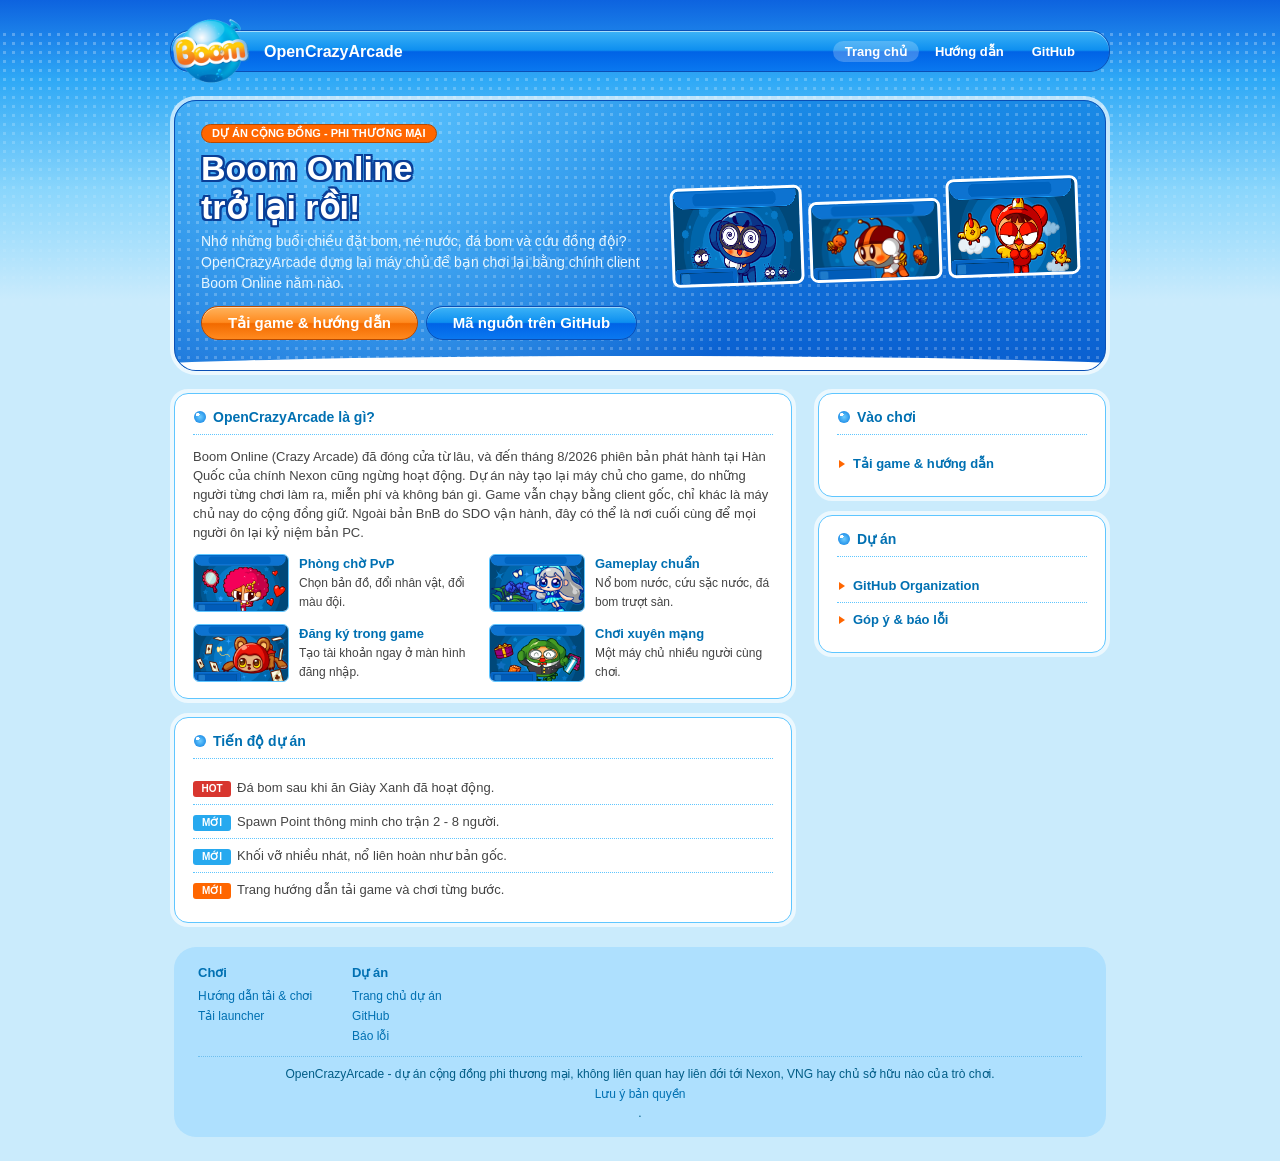
<file: index.html>
<!DOCTYPE html>
<html lang="vi">
<head>
  <meta charset="UTF-8">
  <meta name="viewport" content="width=device-width, initial-scale=1.0">
  <title>OpenCrazyArcade - Boom Online trở lại</title>
  <!-- Shared styles of the project: /assets/theme.css and /assets/landing.css. -->
  <link rel="stylesheet" href="/assets/theme.css">
</head>
<body>
  <header class="topbar">
    <span class="brand">OpenCrazyArcade</span>
    <nav>
      <a href="/" aria-current="page">Trang chủ</a>
      <a href="/huong-dan/">Hướng dẫn</a>
      <a href="https://github.com/OpenCrazyArcade">GitHub</a>
    </nav>
  </header>

  <main class="wrap landing">
    <section class="promo">
      <div class="promo-text">
        <span class="kicker">DỰ ÁN CỘNG ĐỒNG - PHI THƯƠNG MẠI</span>
        <h1>Boom Online<br>trở lại rồi!</h1>
        <p>Nhớ những buổi chiều đặt bom, né nước, đá bom và cứu đồng đội? OpenCrazyArcade dựng lại máy chủ để bạn chơi lại bằng chính client Boom Online năm nào.</p>
        <div class="promo-btns">
          <a class="btn primary big" href="/huong-dan/">Tải game &amp; hướng dẫn</a>
          <a class="btn big" href="https://github.com/OpenCrazyArcade">Mã nguồn trên GitHub</a>
        </div>
      </div>
      <div class="promo-art" aria-hidden="true"><img src="/assets/img/chara00.png" alt=""><img src="/assets/img/chara03.png" alt=""><img src="/assets/img/chara06.png" alt=""></div>
    </section>

    <div class="land-grid">
      <div>
        <section class="card" id="gioi-thieu">
          <h2>OpenCrazyArcade là gì?</h2>
          <p>Boom Online (Crazy Arcade) đã đóng cửa từ lâu, và đến tháng 8/2026 phiên bản phát hành tại Hàn Quốc của chính Nexon cũng ngừng hoạt động. Dự án này tạo lại máy chủ cho game, do những người từng chơi làm ra, miễn phí và không bán gì. Game vẫn chạy bằng client gốc, chỉ khác là máy chủ nay do cộng đồng giữ. Ngoài bản BnB do SDO vận hành, đây có thể là nơi cuối cùng để mọi người ôn lại kỷ niệm bản PC.</p>
          <div class="feat" style="margin-top:12px">
            <div><img src="/assets/img/chara04.png" alt=""><p><b>Phòng chờ PvP</b><span>Chọn bản đồ, đổi nhân vật, đổi màu đội.</span></p></div>
            <div><img src="/assets/img/chara14.png" alt=""><p><b>Gameplay chuẩn</b><span>Nổ bom nước, cứu sặc nước, đá bom trượt sàn.</span></p></div>
            <div><img src="/assets/img/chara15.png" alt=""><p><b>Đăng ký trong game</b><span>Tạo tài khoản ngay ở màn hình đăng nhập.</span></p></div>
            <div><img src="/assets/img/chara07.png" alt=""><p><b>Chơi xuyên mạng</b><span>Một máy chủ nhiều người cùng chơi.</span></p></div>
          </div>
        </section>
        <section class="card" id="tien-do">
          <h2>Tiến độ dự án</h2>
          <ul class="news">
            <li><span class="tag hot">HOT</span>Đá bom sau khi ăn Giày Xanh đã hoạt động.</li>
            <li><span class="tag">MỚI</span>Spawn Point thông minh cho trận 2 - 8 người.</li>
            <li><span class="tag">MỚI</span>Khối vỡ nhiều nhát, nổ liên hoàn như bản gốc.</li>
            <li><span class="tag tip">MỚI</span>Trang hướng dẫn tải game và chơi từng bước.</li>
          </ul>
        </section>
      </div>

      <aside>
        <section class="card">
          <h3>Vào chơi</h3>
          <ul class="sidenav">
            <li><a href="/huong-dan/">Tải game &amp; hướng dẫn</a></li>
          </ul>
        </section>
        <section class="card">
          <h3>Dự án</h3>
          <ul class="sidenav">
            <li><a href="https://github.com/OpenCrazyArcade">GitHub Organization</a></li>
            <li><a href="https://github.com/OpenCrazyArcade/OpenCrazyArcade/issues">Góp ý &amp; báo lỗi</a></li>
          </ul>
        </section>
      </aside>
    </div>

    <footer class="site-foot">
      <div class="cols">
        <div><h4>Chơi</h4><a href="/huong-dan/">Hướng dẫn tải &amp; chơi</a><a href="https://github.com/OpenCrazyArcade/AutoUpdate/releases">Tải launcher</a></div>
        <div><h4>Dự án</h4><a href="/">Trang chủ dự án</a><a href="https://github.com/OpenCrazyArcade">GitHub</a><a href="https://github.com/OpenCrazyArcade/OpenCrazyArcade/issues">Báo lỗi</a></div>
      </div>
      <div class="legal">OpenCrazyArcade - dự án cộng đồng phi thương mại, không liên quan hay liên đới tới Nexon, VNG hay chủ sở hữu nào của trò chơi. <a href="/huong-dan/#ban-quyen">Lưu ý bản quyền</a>.</div>
    </footer>
  </main>
</body>
</html>
</file>
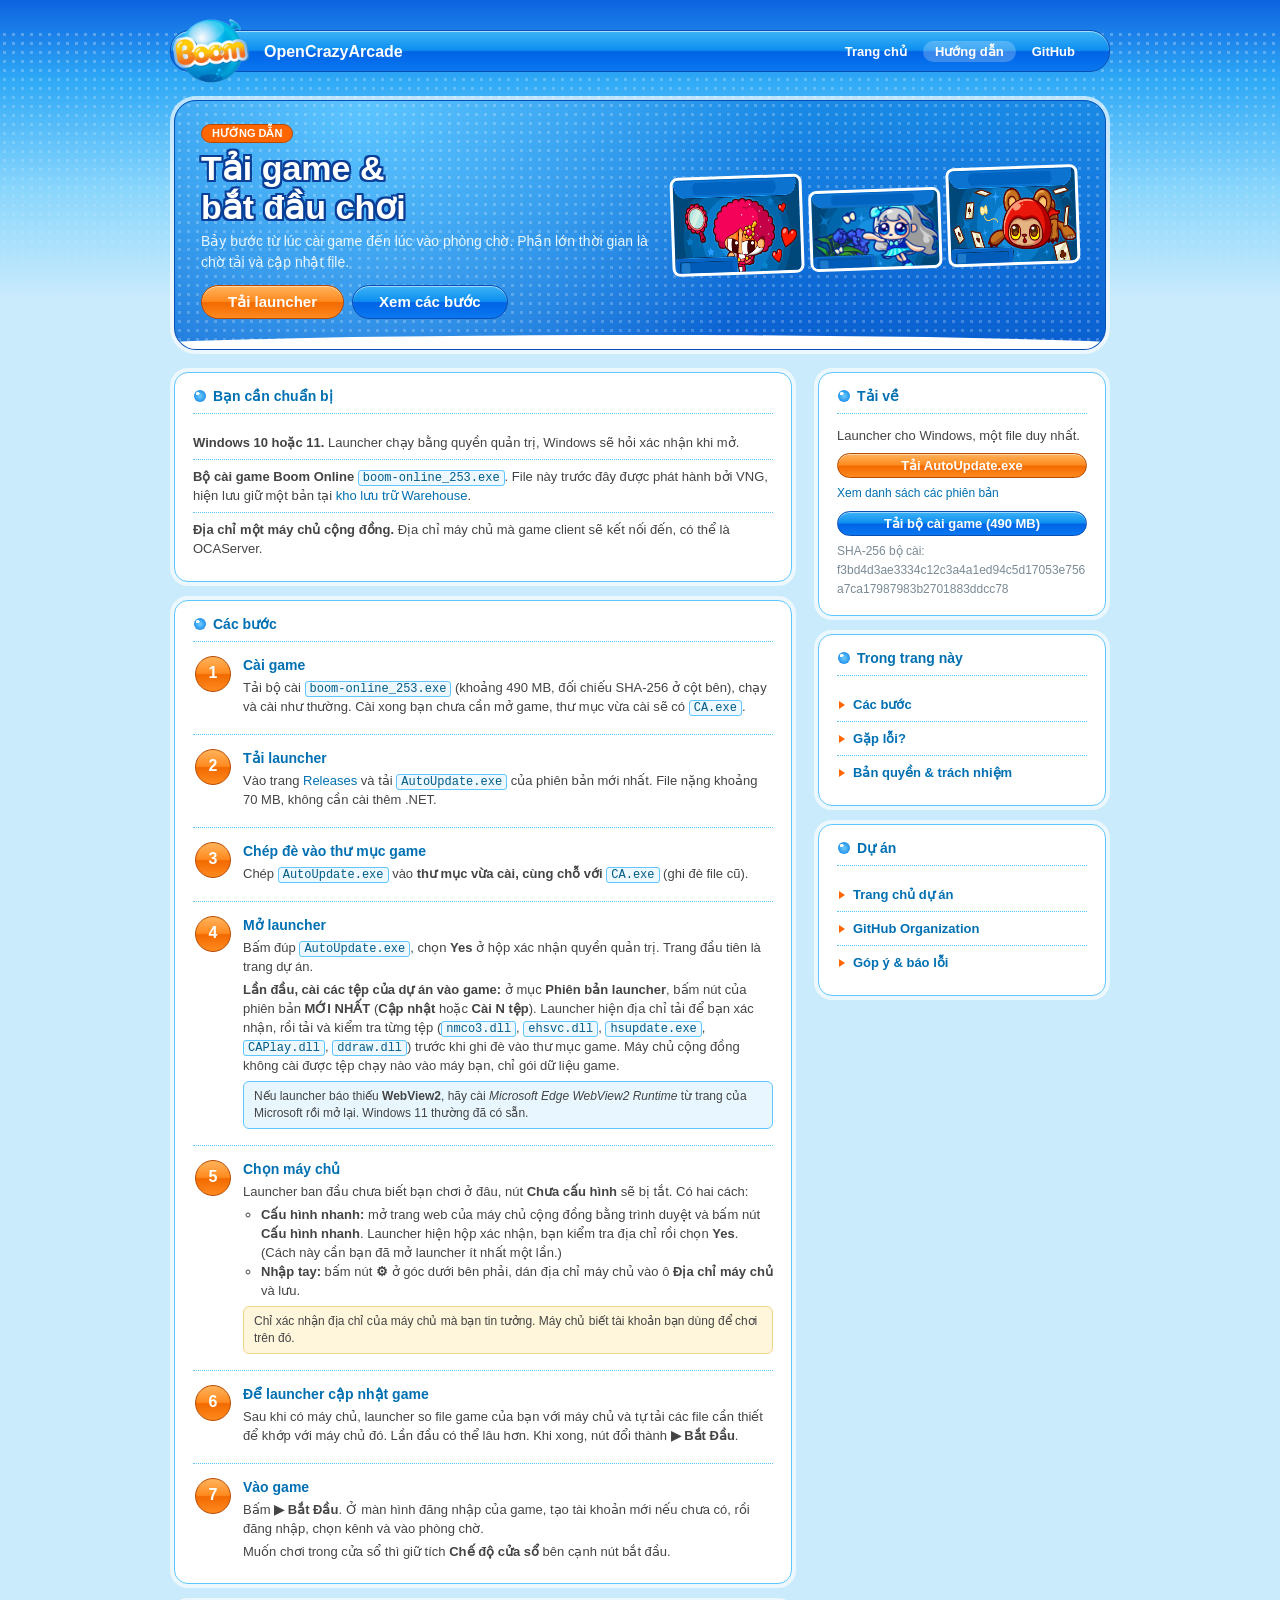
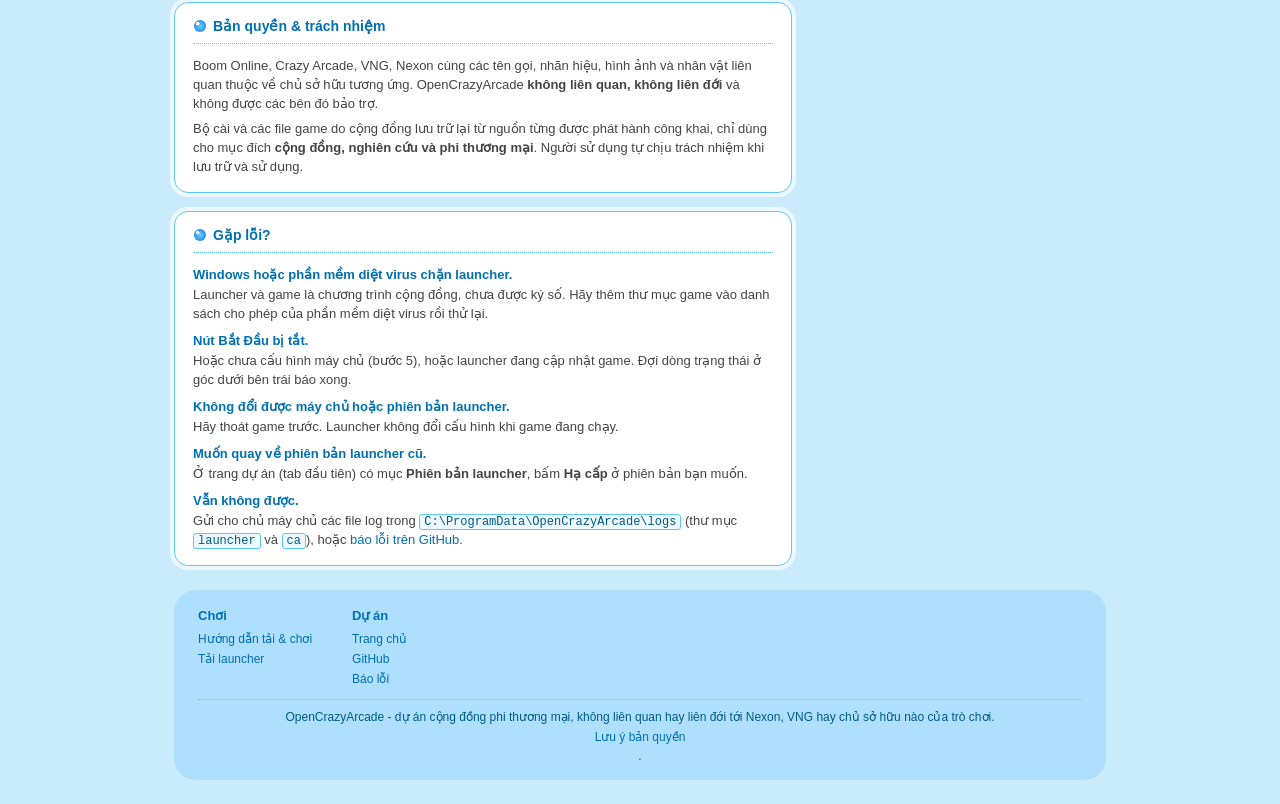
<file: huong-dan/index.html>
<!DOCTYPE html>
<html lang="vi">
<head>
  <meta charset="UTF-8">
  <meta name="viewport" content="width=device-width, initial-scale=1.0">
  <title>Hướng dẫn tải và chơi - OpenCrazyArcade</title>
  <!-- Shared styles of the project: /assets/theme.css and /assets/landing.css. -->
  <link rel="stylesheet" href="/assets/theme.css">
</head>
<body>
  <header class="topbar">
    <span class="brand">OpenCrazyArcade</span>
    <nav>
      <a href="/">Trang chủ</a>
      <a href="/huong-dan/" aria-current="page">Hướng dẫn</a>
      <a href="https://github.com/OpenCrazyArcade">GitHub</a>
    </nav>
  </header>

  <main class="wrap landing">
    <section class="promo">
      <div class="promo-text">
        <span class="kicker">HƯỚNG DẪN</span>
        <h1>Tải game &amp;<br>bắt đầu chơi</h1>
        <p>Bảy bước từ lúc cài game đến lúc vào phòng chờ. Phần lớn thời gian là chờ tải và cập nhật file.</p>
        <div class="promo-btns">
          <a class="btn primary big" href="https://github.com/OpenCrazyArcade/AutoUpdate/releases">Tải launcher</a>
          <a class="btn big" href="#cac-buoc">Xem các bước</a>
        </div>
      </div>
      <div class="promo-art" aria-hidden="true"><img src="/assets/img/chara04.png" alt=""><img src="/assets/img/chara14.png" alt=""><img src="/assets/img/chara15.png" alt=""></div>
    </section>

    <div class="land-grid">
      <div>
        <section class="card">
          <h2>Bạn cần chuẩn bị</h2>
          <ul class="news">
            <li><b>Windows 10 hoặc 11.</b> Launcher chạy bằng quyền quản trị, Windows sẽ hỏi xác nhận khi mở.</li>
            <li><b>Bộ cài game Boom Online <code>boom-online_253.exe</code></b>. File này trước đây được phát hành bởi VNG, hiện lưu giữ một bản tại <a href="https://github.com/OpenCrazyArcade/Warehouse/releases/tag/boom-online_253">kho lưu trữ Warehouse</a>.</li>
            <li><b>Địa chỉ một máy chủ cộng đồng.</b> Địa chỉ máy chủ mà game client sẽ kết nối đến, có thể là OCAServer.</li>
          </ul>
        </section>

        <section class="card" id="cac-buoc">
          <h2>Các bước</h2>
          <ol class="steps">
            <li class="step">
              <h4>Cài game</h4>
              <p>Tải bộ cài <a href="https://github.com/OpenCrazyArcade/Warehouse/releases/download/boom-online_253/boom-online_253.exe"><code>boom-online_253.exe</code></a> (khoảng 490 MB, đối chiếu SHA-256 ở cột bên), chạy và cài như thường. Cài xong bạn chưa cần mở game, thư mục vừa cài sẽ có <code>CA.exe</code>.</p>
            </li>
            <li class="step">
              <h4>Tải launcher</h4>
              <p>Vào trang <a href="https://github.com/OpenCrazyArcade/AutoUpdate/releases">Releases</a> và tải <code>AutoUpdate.exe</code> của phiên bản mới nhất. File nặng khoảng 70 MB, không cần cài thêm .NET.</p>
            </li>
            <li class="step">
              <h4>Chép đè vào thư mục game</h4>
              <p>Chép <code>AutoUpdate.exe</code> vào <b>thư mục vừa cài, cùng chỗ với <code>CA.exe</code></b> (ghi đè file cũ).</p>
            </li>
            <li class="step">
              <h4>Mở launcher</h4>
              <p>Bấm đúp <code>AutoUpdate.exe</code>, chọn <b>Yes</b> ở hộp xác nhận quyền quản trị. Trang đầu tiên là trang dự án.</p>
              <p><b>Lần đầu, cài các tệp của dự án vào game:</b> ở mục <b>Phiên bản launcher</b>, bấm nút của phiên bản <b>MỚI NHẤT</b> (<b>Cập nhật</b> hoặc <b>Cài N tệp</b>). Launcher hiện địa chỉ tải để bạn xác nhận, rồi tải và kiểm tra từng tệp (<code>nmco3.dll</code>, <code>ehsvc.dll</code>, <code>hsupdate.exe</code>, <code>CAPlay.dll</code>, <code>ddraw.dll</code>) trước khi ghi đè vào thư mục game. Máy chủ cộng đồng không cài được tệp chạy nào vào máy bạn, chỉ gói dữ liệu game.</p>
              <div class="note">Nếu launcher báo thiếu <b>WebView2</b>, hãy cài <i>Microsoft Edge WebView2 Runtime</i> từ trang của Microsoft rồi mở lại. Windows 11 thường đã có sẵn.</div>
            </li>
            <li class="step">
              <h4>Chọn máy chủ</h4>
              <p>Launcher ban đầu chưa biết bạn chơi ở đâu, nút <b>Chưa cấu hình</b> sẽ bị tắt. Có hai cách:</p>
              <ul>
                <li><b>Cấu hình nhanh:</b> mở trang web của máy chủ cộng đồng bằng trình duyệt và bấm nút <b>Cấu hình nhanh</b>. Launcher hiện hộp xác nhận, bạn kiểm tra địa chỉ rồi chọn <b>Yes</b>. (Cách này cần bạn đã mở launcher ít nhất một lần.)</li>
                <li><b>Nhập tay:</b> bấm nút <b>⚙</b> ở góc dưới bên phải, dán địa chỉ máy chủ vào ô <b>Địa chỉ máy chủ</b> và lưu.</li>
              </ul>
              <div class="note warn">Chỉ xác nhận địa chỉ của máy chủ mà bạn tin tưởng. Máy chủ biết tài khoản bạn dùng để chơi trên đó.</div>
            </li>
            <li class="step">
              <h4>Để launcher cập nhật game</h4>
              <p>Sau khi có máy chủ, launcher so file game của bạn với máy chủ và tự tải các file cần thiết để khớp với máy chủ đó. Lần đầu có thể lâu hơn. Khi xong, nút đổi thành <b>▶ Bắt Đầu</b>.</p>
            </li>
            <li class="step">
              <h4>Vào game</h4>
              <p>Bấm <b>▶ Bắt Đầu</b>. Ở màn hình đăng nhập của game, tạo tài khoản mới nếu chưa có, rồi đăng nhập, chọn kênh và vào phòng chờ.</p>
              <p>Muốn chơi trong cửa sổ thì giữ tích <b>Chế độ cửa sổ</b> bên cạnh nút bắt đầu.</p>
            </li>
          </ol>
        </section>

        <section class="card" id="ban-quyen">
          <h2>Bản quyền &amp; trách nhiệm</h2>
          <p>Boom Online, Crazy Arcade, VNG, Nexon cùng các tên gọi, nhãn hiệu, hình ảnh và nhân vật liên quan thuộc về chủ sở hữu tương ứng. OpenCrazyArcade <b>không liên quan, không liên đới</b> và không được các bên đó bảo trợ.</p>
          <p style="margin-top:6px">Bộ cài và các file game do cộng đồng lưu trữ lại từ nguồn từng được phát hành công khai, chỉ dùng cho mục đích <b>cộng đồng, nghiên cứu và phi thương mại</b>. Người sử dụng tự chịu trách nhiệm khi lưu trữ và sử dụng.</p>
        </section>

        <section class="card" id="gap-loi">
          <h2>Gặp lỗi?</h2>
          <dl class="faq">
            <dt>Windows hoặc phần mềm diệt virus chặn launcher.</dt>
            <dd>Launcher và game là chương trình cộng đồng, chưa được ký số. Hãy thêm thư mục game vào danh sách cho phép của phần mềm diệt virus rồi thử lại.</dd>
            <dt>Nút Bắt Đầu bị tắt.</dt>
            <dd>Hoặc chưa cấu hình máy chủ (bước 5), hoặc launcher đang cập nhật game. Đợi dòng trạng thái ở góc dưới bên trái báo xong.</dd>
            <dt>Không đổi được máy chủ hoặc phiên bản launcher.</dt>
            <dd>Hãy thoát game trước. Launcher không đổi cấu hình khi game đang chạy.</dd>
            <dt>Muốn quay về phiên bản launcher cũ.</dt>
            <dd>Ở trang dự án (tab đầu tiên) có mục <b>Phiên bản launcher</b>, bấm <b>Hạ cấp</b> ở phiên bản bạn muốn.</dd>
            <dt>Vẫn không được.</dt>
            <dd>Gửi cho chủ máy chủ các file log trong <code>C:\ProgramData\OpenCrazyArcade\logs</code> (thư mục <code>launcher</code> và <code>ca</code>), hoặc <a href="https://github.com/OpenCrazyArcade/OpenCrazyArcade/issues">báo lỗi trên GitHub</a>.</dd>
          </dl>
        </section>
      </div>

      <aside>
        <section class="card">
          <h3>Tải về</h3>
          <p style="margin-bottom:8px">Launcher cho Windows, một file duy nhất.</p>
          <a class="btn primary block" href="https://github.com/OpenCrazyArcade/AutoUpdate/releases/latest/download/AutoUpdate.exe">Tải AutoUpdate.exe</a>
          <p class="muted" style="margin-top:6px"><a href="https://github.com/OpenCrazyArcade/AutoUpdate/releases">Xem danh sách các phiên bản</a></p>
          <a class="btn block" style="margin-top:8px" href="https://github.com/OpenCrazyArcade/Warehouse/releases/download/boom-online_253/boom-online_253.exe">Tải bộ cài game (490 MB)</a>
          <p class="muted" style="margin-top:6px;word-break:break-all">SHA-256 bộ cài:<br>f3bd4d3ae3334c12c3a4a1ed94c5d17053e756a7ca17987983b2701883ddcc78</p>
        </section>
        <section class="card">
          <h3>Trong trang này</h3>
          <ul class="sidenav">
            <li><a href="#cac-buoc">Các bước</a></li>
            <li><a href="#gap-loi">Gặp lỗi?</a></li>
            <li><a href="#ban-quyen">Bản quyền &amp; trách nhiệm</a></li>
          </ul>
        </section>
        <section class="card">
          <h3>Dự án</h3>
          <ul class="sidenav">
            <li><a href="/">Trang chủ dự án</a></li>
            <li><a href="https://github.com/OpenCrazyArcade">GitHub Organization</a></li>
            <li><a href="https://github.com/OpenCrazyArcade/OpenCrazyArcade/issues">Góp ý &amp; báo lỗi</a></li>
          </ul>
        </section>
      </aside>
    </div>

    <footer class="site-foot">
      <div class="cols">
        <div><h4>Chơi</h4><a href="/huong-dan/">Hướng dẫn tải &amp; chơi</a><a href="https://github.com/OpenCrazyArcade/AutoUpdate/releases">Tải launcher</a></div>
        <div><h4>Dự án</h4><a href="/">Trang chủ</a><a href="https://github.com/OpenCrazyArcade">GitHub</a><a href="https://github.com/OpenCrazyArcade/OpenCrazyArcade/issues">Báo lỗi</a></div>
      </div>
      <div class="legal">OpenCrazyArcade - dự án cộng đồng phi thương mại, không liên quan hay liên đới tới Nexon, VNG hay chủ sở hữu nào của trò chơi. <a href="#ban-quyen">Lưu ý bản quyền</a>.</div>
    </footer>
  </main>
</body>
</html>
</file>
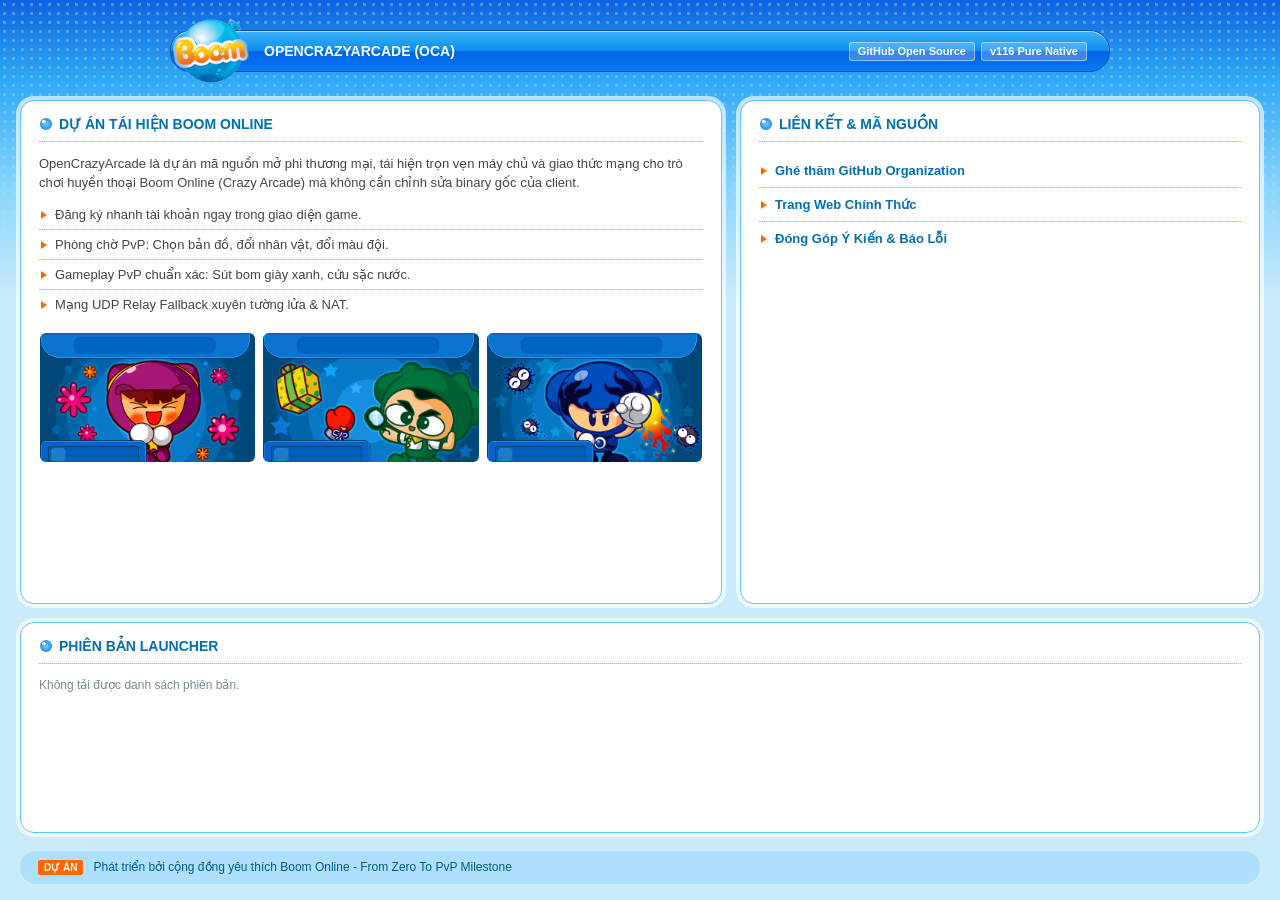
<file: on-launcher/index.html>
<!DOCTYPE html>
<html lang="vi">
<head>
    <meta charset="UTF-8">
    <meta name="viewport" content="width=device-width, initial-scale=1.0">
    <title>Trang Dự Án - OpenCrazyArcade</title>
    <!-- Shared styles of the project: /assets/theme.css. -->
    <link rel="stylesheet" href="/assets/theme.css">
    <style>
        body { user-select: none; height: 100vh; overflow-x: hidden; overflow-y: auto; display: flex; flex-direction: column; }
        ::-webkit-scrollbar { width: 8px; }
        ::-webkit-scrollbar-track { background: var(--blue-light); }
        ::-webkit-scrollbar-thumb { background: var(--sky-line); border: 1px solid var(--blue-bright); }

        .topbar { width: calc(100% - 32px); }
        .project-brand { display: flex; align-items: center; gap: 9px; font-weight: 700; font-size: 14px; color: #fff; }
        .badges-group { display: flex; gap: 6px; }
        .badge { color: #fff; font-size: 11px; font-weight: 700; padding: 0 8px; line-height: 17px; border-radius: 3px; background: rgba(255, 255, 255, .22); border: 1px solid rgba(255, 255, 255, .45); }

        .content-grid { position: relative; z-index: 1; display: grid; grid-template-columns: 1.35fr 1fr; gap: 18px; padding: 28px 20px 0; flex: 1; }
        .content-grid .card { margin: 0; }
        .desc-text { margin-bottom: 8px; }

        /* the features as a board: arrow bullet and a dotted rule, like the news lists on the site */
        .feature-list { list-style: none; }
        .feature-item { position: relative; padding: 5px 0 5px 16px; border-bottom: 1px dotted var(--sky-line); }
        .feature-item:last-child { border-bottom: 0; }
        .feature-item::before { content: ""; position: absolute; left: 2px; top: 11px; border: 4px solid transparent; border-left: 6px solid var(--orange); }

        .links-container { display: flex; flex-direction: column; }
        .btn-link { display: block; position: relative; padding: 7px 4px 7px 16px; border-bottom: 1px dotted var(--sky-line); font-weight: 700; color: var(--blue); }
        .btn-link:last-child { border-bottom: 0; }
        .btn-link::before { content: ""; position: absolute; left: 2px; top: 13px; border: 4px solid transparent; border-left: 6px solid var(--orange); }
        .btn-link:hover { background: var(--blue-light); color: var(--orange-2); text-decoration: none; }
        .cast img { width: calc(33.333% - 6px); }

        /* launcher releases: one row per version, with the button that asks the launcher to install it */
        .releases { grid-column: 1 / -1; }
        .rel-list { list-style: none; }
        .rel-item { display: flex; gap: 12px; align-items: flex-start; padding: 8px 0; border-bottom: 1px dotted var(--sky-line); }
        .rel-item:last-child { border-bottom: 0; }
        .rel-main { flex: 1; min-width: 0; }
        .rel-title { font-weight: 700; color: var(--blue); }
        .rel-title .tag { margin: 0 0 0 6px; }
        .rel-sums { margin-top: 2px; font-size: 12px; color: var(--ink-soft); }
        .rel-sums summary { cursor: pointer; }
        .rel-sums code { display: block; font-family: Consolas, monospace; font-size: 11px; word-break: break-all; margin-top: 2px; }
        .rel-notes { white-space: pre-line; color: var(--ink); font-size: 12px; line-height: 17px; margin-top: 2px; }
        .rel-act { flex: none; text-align: right; min-width: 110px; }
        .rel-act .state { display: block; font-size: 11px; color: var(--ink-soft); margin-top: 3px; }
        .rel-act .state.err { color: var(--red); }
        .ticker-bar { position: relative; z-index: 1; margin: 18px 20px 16px; padding: 7px 18px; display: flex; align-items: center; gap: 10px; background: var(--foot); color: var(--blue-dark); border-radius: 18px; font-size: 12px; }
        .ticker-label { flex: none; color: #fff; background: var(--orange); font-size: 10px; font-weight: 700; padding: 0 6px; line-height: 15px; border-radius: 2px; }
        .ticker-text { white-space: nowrap; overflow: hidden; text-overflow: ellipsis; }
    </style>
</head>
<body>

    <header class="topbar">
        <div class="project-brand">
            <span class="balloon" aria-hidden="true"></span>
            <span>OPENCRAZYARCADE (OCA)</span>
        </div>
        <div class="badges-group">
            <span class="badge">GitHub Open Source</span>
            <span class="badge">v116 Pure Native</span>
        </div>
    </header>

    <div class="content-grid">
        <section class="card">
            <h3>DỰ ÁN TÁI HIỆN BOOM ONLINE</h3>
            <p class="desc-text">
                OpenCrazyArcade là dự án mã nguồn mở phi thương mại, tái hiện trọn vẹn máy chủ và giao thức mạng cho trò chơi huyền thoại Boom Online (Crazy Arcade) mà không cần chỉnh sửa binary gốc của client.
            </p>
            <ul class="feature-list">
                <li class="feature-item">Đăng ký nhanh tài khoản ngay trong giao diện game.</li>
                <li class="feature-item">Phòng chờ PvP: Chọn bản đồ, đổi nhân vật, đổi màu đội.</li>
                <li class="feature-item">Gameplay PvP chuẩn xác: Sút bom giày xanh, cứu sặc nước.</li>
                <li class="feature-item">Mạng UDP Relay Fallback xuyên tường lửa &amp; NAT.</li>
            </ul>
            <div class="cast" aria-hidden="true"><img src="/assets/img/chara01.png" alt=""><img src="/assets/img/chara11.png" alt=""><img src="/assets/img/chara13.png" alt=""></div>
        </section>

        <section class="card">
            <h3>LIÊN KẾT &amp; MÃ NGUỒN</h3>
            <div class="links-container">
                <a href="https://github.com/OpenCrazyArcade" target="_blank" class="btn-link">Ghé thăm GitHub Organization</a>
                <a href="https://opencrazyarcade.github.io/" target="_blank" class="btn-link">Trang Web Chính Thức</a>
                <a href="https://github.com/OpenCrazyArcade/OpenCrazyArcade/issues" target="_blank" class="btn-link">Đóng Góp Ý Kiến &amp; Báo Lỗi</a>
            </div>
        </section>

        <section class="card releases">
            <h3>PHIÊN BẢN LAUNCHER</h3>
            <p class="muted" id="rel-hint">Đang tải danh sách phiên bản...</p>
            <ul class="rel-list" id="rel-list"></ul>
        </section>
    </div>

    <div class="ticker-bar">
        <span class="ticker-label">DỰ ÁN</span>
        <span class="ticker-text">Phát triển bởi cộng đồng yêu thích Boom Online - From Zero To PvP Milestone</span>
    </div>

    <script>
    /* Launcher versions. The list is the releases of github.com/OpenCrazyArcade/AutoUpdate. Inside the launcher each row
       has a button that asks the launcher to install that release - newer or older; the launcher shows its own
       confirmation first. A release is a set of files: the launcher itself (AutoUpdate.exe) and the client files it puts
       in the game folder (FILES below). The release notes carry attachments.json as an HTML comment (a browser cannot
       download release assets cross-origin), which gives the SHA-256 of each file; older releases fall back to the digest
       GitHub reports. The launcher answers "hello" with the SHA-256 of what is installed, so the page offers only the
       files that differ, and the launcher itself decides where each file goes. */
    (function () {
        var FEED = 'https://api.github.com/repos/OpenCrazyArcade/AutoUpdate/releases';
        var host = window.chrome && window.chrome.webview;
        var current = null, installed = null, legacyDll = null, releases = [], busy = null, loaded = false, working = false;
        /* asset name (lower case) -> name the launcher expects. Anything else in a release is not offered. */
        var FILES = {
            'autoupdate.exe': 'AutoUpdate.exe', 'nmco3.dll': 'nmco3.dll', 'ehsvc.dll': 'ehsvc.dll',
            'hsupdate.exe': 'hsupdate.exe', 'caplay.dll': 'CAPlay.dll', 'ddraw.dll': 'ddraw.dll'
        };
        /* A launcher older than 1.1 knows only these two and answers hello without "components". */
        var LEGACY = { 'AutoUpdate.exe': 1, 'nmco3.dll': 1 };
        var list = document.getElementById('rel-list'), hint = document.getElementById('rel-hint');

        function parse(v) { var m = /^v?(\d+)\.(\d+)\.(\d+)/i.exec(v || ''); return m ? [+m[1], +m[2], +m[3]] : null; }
        function cmp(a, b) { for (var i = 0; i < 3; i++) if (a[i] !== b[i]) return a[i] < b[i] ? -1 : 1; return 0; }
        function lower(s) { return s ? String(s).toLowerCase() : null; }

        /* attachments.json of a release, embedded in its notes: <!-- attachments: {...} --> */
        function attachmentsOf(body) {
            var m = /<!--\s*attachments:\s*(\{[\s\S]*?\})\s*-->/.exec(body || '');
            if (!m) return null;
            try { var a = JSON.parse(m[1]); return a && a.schema === 1 && Array.isArray(a.files) ? a : null; } catch (e) { return null; }
        }

        function normalise(raw) {
            var out = [];
            (raw || []).forEach(function (r) {
                var v = parse(r.tag_name), files = [], att = attachmentsOf(r.body), shaOf = {};
                if (att) att.files.forEach(function (f) { shaOf[lower(f.name)] = lower(f.sha256); });
                (r.assets || []).forEach(function (x) {
                    var key = lower(x.name), name = FILES[key];
                    if (!name) return;
                    var digest = /^sha256:/i.test(x.digest || '') ? lower(x.digest.slice(7)) : null;
                    files.push({ name: name, url: x.browser_download_url, sha256: shaOf[key] || digest });
                });
                if (!v || r.draft || !files.length) return;
                /* what the release notes hold besides the changes: the hidden attachments.json and the SHA-256 block */
                var notes = (r.body || '').replace(/<!--[\s\S]*?-->/g, '').replace(/\n*-{3,}\s*\n\*\*SHA-256\*\*[\s\S]*$/, '').trim();
                out.push({ tag: r.tag_name, v: v, text: v.join('.'), date: r.published_at, notes: notes, files: files });
            });
            return out.sort(function (x, y) { return cmp(y.v, x.v); });
        }

        /* Which files of release r are not what is installed. rel = release version compared with the launcher's. */
        function differing(r, rel) {
            return r.files.filter(function (f) {
                if (!installed && !LEGACY[f.name]) return false;            /* an old launcher cannot take it */
                if (f.name === 'AutoUpdate.exe') return rel !== 0;
                if (!installed) return f.name === 'nmco3.dll' && legacyDll !== r.text;
                return !f.sha256 || installed[f.name] !== f.sha256;
            });
        }

        function render() {
            list.textContent = '';
            hint.hidden = releases.length > 0;
            if (!releases.length) { hint.textContent = loaded ? 'Chưa có phiên bản nào được phát hành.' : 'Đang tải danh sách phiên bản...'; return; }
            if (!host) { hint.hidden = false; hint.textContent = 'Mở trang này trong launcher để cài đặt hoặc đổi phiên bản.'; }
            else if (current) {
                hint.hidden = false;
                var latest = releases[0], cur0 = parse(current), text = 'Đang dùng: launcher v' + current;
                if (working) text += ' · đang cập nhật tệp game, vui lòng đợi...';
                if (installed && cur0) {
                    var d = differing(latest, cmp(latest.v, cur0)).filter(function (f) { return f.name !== 'AutoUpdate.exe'; });
                    var total = latest.files.filter(function (f) { return f.name !== 'AutoUpdate.exe'; }).length;
                    text += ' · tệp client khớp bản mới nhất: ' + (total - d.length) + '/' + total;
                } else if (!installed) text += ' · nmco3.dll ' + (legacyDll ? 'v' + legacyDll : 'chưa cài');
                hint.textContent = text;
            }
            var cur = current && parse(current);
            releases.forEach(function (r, i) {
                var li = document.createElement('li'); li.className = 'rel-item';
                var main = document.createElement('div'); main.className = 'rel-main';
                var t = document.createElement('div'); t.className = 'rel-title'; t.textContent = 'v' + r.text;
                if (i === 0) { var n = document.createElement('span'); n.className = 'tag hot'; n.textContent = 'MỚI NHẤT'; t.appendChild(n); }
                if (r.date) { var dt = document.createElement('span'); dt.className = 'muted'; dt.textContent = '  ' + new Date(r.date).toLocaleDateString('vi-VN'); t.appendChild(dt); }
                main.appendChild(t);
                var fl = document.createElement('div'); fl.className = 'muted';
                fl.textContent = 'Tệp: ' + r.files.map(function (f) { return f.name; }).join(', ');
                main.appendChild(fl);
                /* the hashes, folded away: useful to compare by hand, noise otherwise */
                if (r.files.some(function (f) { return f.sha256; })) {
                    var dt2 = document.createElement('details'); dt2.className = 'rel-sums';
                    var sm = document.createElement('summary'); sm.textContent = 'Mã SHA-256 của các tệp'; dt2.appendChild(sm);
                    r.files.forEach(function (f) {
                        if (!f.sha256) return;
                        var ln = document.createElement('code'); ln.textContent = f.name + '  ' + f.sha256; dt2.appendChild(ln);
                    });
                    main.appendChild(dt2);
                }
                if (r.notes) { var p = document.createElement('div'); p.className = 'rel-notes'; p.textContent = r.notes; main.appendChild(p); }
                li.appendChild(main);

                if (host && cur) {
                    var act = document.createElement('div'); act.className = 'rel-act';
                    var rel = cmp(r.v, cur), todo = differing(r, rel);
                    if (rel === 0) { var s = document.createElement('span'); s.className = 'tag'; s.textContent = todo.length ? 'ĐANG DÙNG (lệch ' + todo.length + ' tệp)' : 'ĐANG DÙNG'; act.appendChild(s); }
                    if (todo.length) {
                        var b = document.createElement('button'); b.type = 'button'; b.className = 'btn small' + (rel > 0 ? ' primary' : '');
                        b.textContent = rel > 0 ? 'Cập nhật' : rel < 0 ? 'Hạ cấp' : 'Cài ' + todo.length + ' tệp';
                        b.title = 'Sẽ cài: ' + todo.map(function (f) { return f.name; }).join(', ');
                        b.disabled = !!busy || working;
                        b.onclick = function () {
                            busy = r.tag; render();
                            host.postMessage({ action: 'install', version: r.text, files: todo.map(function (f) { return { name: f.name, url: f.url, sha256: f.sha256 }; }) });
                        };
                        act.appendChild(b);
                    }
                    if (busy === r.tag) { var st = document.createElement('span'); st.className = 'state'; st.id = 'rel-state'; st.textContent = 'Đang chờ xác nhận...'; act.appendChild(st); }
                    li.appendChild(act);
                }
                list.appendChild(li);
            });
        }

        if (host) {
            host.addEventListener('message', function (e) {
                var m = e.data || {};
                if (m.type === 'hello') {
                    current = m.version;
                    working = !!m.busy;                                      /* the launcher is writing game files */
                    installed = m.components || null;                       /* absent: a launcher older than 1.1 */
                    if (installed) Object.keys(installed).forEach(function (k) { installed[k] = lower(installed[k]); });
                    legacyDll = m.nmco3 || null;
                    render();
                }
                else if (m.type === 'install') {
                    var st = document.getElementById('rel-state');
                    if (m.state === 'downloading' && st) st.textContent = 'Đang tải ' + (m.file || '') + '... ' + (m.percent || 0) + '%';
                    else if (m.state === 'done') { busy = null; host.postMessage({ action: 'hello' }); }
                    else if (m.state === 'declined' || m.state === 'error') {
                        busy = null; render();
                        if (m.state === 'error') { hint.hidden = false; hint.textContent = m.message || 'Không cài đặt được.'; }
                    }
                }
            });
            host.postMessage({ action: 'hello' });
        }

        fetch(FEED, { headers: { Accept: 'application/vnd.github+json' } })
            .then(function (r) { if (!r.ok) throw new Error(r.status); return r.json(); })
            .then(function (raw) { releases = normalise(Array.isArray(raw) ? raw : [raw]); loaded = true; render(); })
            .catch(function () { loaded = true; hint.textContent = 'Không tải được danh sách phiên bản.'; });
    })();
    </script>
</body>
</html>
</file>
<file: assets/theme.css>
@import url("/assets/landing.css");
/*
 * OpenCrazyArcade theme, shared by the portal (style.css) and the launcher news page (on-launcher).
 *
 * Rebuilt from the real Boom Online site (boom.zing.vn, VNG, archived 2012; its header.jpg / nav-bg.png / footer.jpg / bnb.css):
 *  - page #caebfc under a blue sky that runs from deep blue (#0d63df) at the top to pale blue, with a fine polka-dot texture;
 *  - a glossy blue bar for the menu (the "nav-bg.png" pill);
 *  - white content frames with big rounded corners and a light-blue outline;
 *  - tables the way bnb.css draws them: #27a9ef head, #5fc6ff cell borders, #444 text, Tahoma 13px;
 *  - a pale-blue rounded strip at the foot (footer.jpg).
 * Flat colours and hard 1px edges only - no blurred shadows, no text shadows. None of the original artwork is copied.
 */
:root {
  --blue: #0070b2;
  --blue-bright: #27a9ef;
  --blue-dark: #005c86;
  --blue-deep: #0a4fb5;
  --blue-light: #e8f7ff;
  --sky-line: #5fc6ff;
  --sky: #caebfc;
  --foot: #aee0fe;
  --cream: #ffffff;
  --paper: #ffffff;
  --orange: #f60;
  --orange-2: #e56600;
  --orange-dark: #b84a00;
  --ink: #444444;
  --ink-strong: #222222;
  --ink-soft: #7a8a96;
  --line: #bfe6fa;
  --red: #d8362f;
  --green: #2f9e44;
  --purple: #7b55c4;
  --page: 940px;
  --font: Tahoma, Arial, Verdana, sans-serif;
  /* glossy bar fill, like nav-bg.png: light top half, deep bottom half */
  --gloss: linear-gradient(180deg, #3db3f7 0, #0d8ff0 48%, #0063e6 52%, #0a78f0 100%);
  --gloss-orange: linear-gradient(180deg, #ffb35c 0, #ff8a1f 48%, #f26a00 52%, #ff8a1f 100%);
  --gloss-red: linear-gradient(180deg, #ff8a80 0, #ee4a40 48%, #d02a20 52%, #e8453b 100%);
}

* { box-sizing: border-box; margin: 0; padding: 0; }
[hidden] { display: none !important; }

body {
  position: relative;
  font: 13px/19px var(--font);
  color: var(--ink);
  min-height: 100vh;
  background: var(--sky) linear-gradient(180deg, #0d63df 0, #2fa9f6 80px, #8ad6fc 190px, var(--sky) 300px) no-repeat;
}
/* the fine dot texture of the header */
body::before {
  content: ""; position: absolute; left: 0; right: 0; top: 0; height: 300px; z-index: 0; pointer-events: none;
  background: radial-gradient(circle, rgba(255, 255, 255, .28) 1.4px, transparent 1.9px) 0 0 / 9px 9px;
  -webkit-mask-image: linear-gradient(#000, transparent); mask-image: linear-gradient(#000, transparent);
}

a { color: var(--blue); text-decoration: none; }
a:hover { color: var(--orange-2); text-decoration: underline; }
.muted { color: var(--ink-soft); font-size: 12px; }

/* ---------------- menu bar: the glossy pill ---------------- */
.topbar {
  position: relative; z-index: 20;
  max-width: var(--page); margin: 30px auto 0;
  background: var(--gloss); border: 1px solid var(--blue-deep); border-radius: 20px;
  box-shadow: inset 0 1px 0 rgba(255, 255, 255, .55);
  padding: 2px 22px; min-height: 38px;
  display: flex; align-items: center; justify-content: space-between; gap: 10px; flex-wrap: wrap;
  color: #fff;
}
.topbar .muted { color: #e3f4fd; }
.topbar nav { display: flex; gap: 4px; align-items: center; flex-wrap: wrap; }
.topbar nav a { color: #fff; font-weight: 700; padding: 1px 12px; border-radius: 12px; }
.topbar nav a:hover { background: rgba(255, 255, 255, .22); text-decoration: none; color: #fff; }
.topbar .brand { display: inline-flex; align-items: center; gap: 9px; color: #fff; font-weight: 700; font-size: 16px; }
/* the Boom logo (the old Boom Online launcher's "logo new.png"), a little larger than the bar so it hangs over both edges */
.topbar .brand::before, .balloon {
  content: ""; display: inline-block; flex: none; width: 76px; height: 76px; margin: -20px 6px -20px -20px;
  background: url(/assets/img/logo_boom.png) no-repeat center / contain;
}

.wrap { position: relative; z-index: 1; max-width: var(--page); margin: 0 auto; padding: 28px 0 24px; }
/* the staff pages carry wide tables */
body:has(.tabs) { --page: 1180px; }
.wrap.narrow { max-width: 440px; }
/* the pale foot strip */
.wrap::after {
  content: "OpenCrazyArcade - máy chủ cộng đồng, không liên kết với Nexon hay VNG";
  display: block; margin-top: 18px; padding: 12px 22px; background: var(--foot); border-radius: 22px; color: var(--blue-dark); font-size: 12px; text-align: center;
}

/* ---------------- frames ---------------- */
/* white frame with a light-blue outline and a plain white halo, the way the content box is drawn on the site */
.card {
  background: #fff; border: 1px solid var(--sky-line); border-radius: 14px; box-shadow: 0 0 0 4px rgba(255, 255, 255, .65);
  padding: 14px 18px 16px; margin: 0 4px 22px; overflow: hidden;
}
/* section title: blue bold text, a bubble bullet and a dotted rule */
.card h2, .card h3 {
  margin: 0 0 12px; padding: 0 0 7px 20px; position: relative;
  font-size: 14px; font-weight: 700; color: var(--blue); border-bottom: 1px dotted var(--sky-line);
}
.card h2::before, .card h3::before {
  content: ""; position: absolute; left: 1px; top: 3px; width: 12px; height: 12px; border-radius: 50%;
  background: radial-gradient(circle at 32% 30%, #fff 0 14%, rgba(255,255,255,0) 16%), radial-gradient(circle, #6fcdff, #1a8ae6 80%);
}

/* ---------------- buttons: small glossy pills ---------------- */
.btn {
  font: 700 13px/19px var(--font); cursor: pointer; color: #fff;
  background: var(--gloss); border: 1px solid var(--blue-deep); border-radius: 14px; padding: 2px 16px;
  box-shadow: inset 0 1px 0 rgba(255, 255, 255, .5);
}
.btn:hover:not(:disabled) { filter: brightness(1.08); }
.btn:active:not(:disabled) { filter: brightness(.9); }
.btn:disabled { opacity: .5; cursor: not-allowed; }
.btn.primary { background: var(--gloss-orange); border-color: var(--orange-dark); }
.btn.danger { background: var(--gloss-red); border-color: #a31f1c; }
.btn.small { padding: 0 10px; font-size: 12px; line-height: 17px; border-radius: 11px; }

/* ---------------- form controls ---------------- */
input, select, textarea {
  width: 100%; font: 13px/19px var(--font); color: var(--ink);
  background: #fff; border: 1px solid var(--sky-line); border-radius: 3px; padding: 3px 7px;
}
input::placeholder, textarea::placeholder { color: #9db3c4; }
input:focus, select:focus, textarea:focus { outline: none; border-color: var(--orange); }
.btn:focus-visible { outline: 1px dotted var(--blue-dark); outline-offset: 2px; }
.field { display: block; margin-bottom: 10px; }
.field > span { display: block; margin-bottom: 3px; color: var(--blue-dark); font-weight: 700; }
.field small { color: var(--ink-soft); font-size: 12px; }

@media (max-width: 980px) { .topbar { margin: 12px 10px 0; } .wrap { padding: 14px 8px 20px; } }

/* character cards from the client's shop (Shop/S_Chara*) */
.cast { display: flex; gap: 8px; justify-content: center; margin: 14px 0 4px; }
.cast img { display: block; width: calc(33.333% - 6px); height: auto; border-radius: 6px; }
</file>
